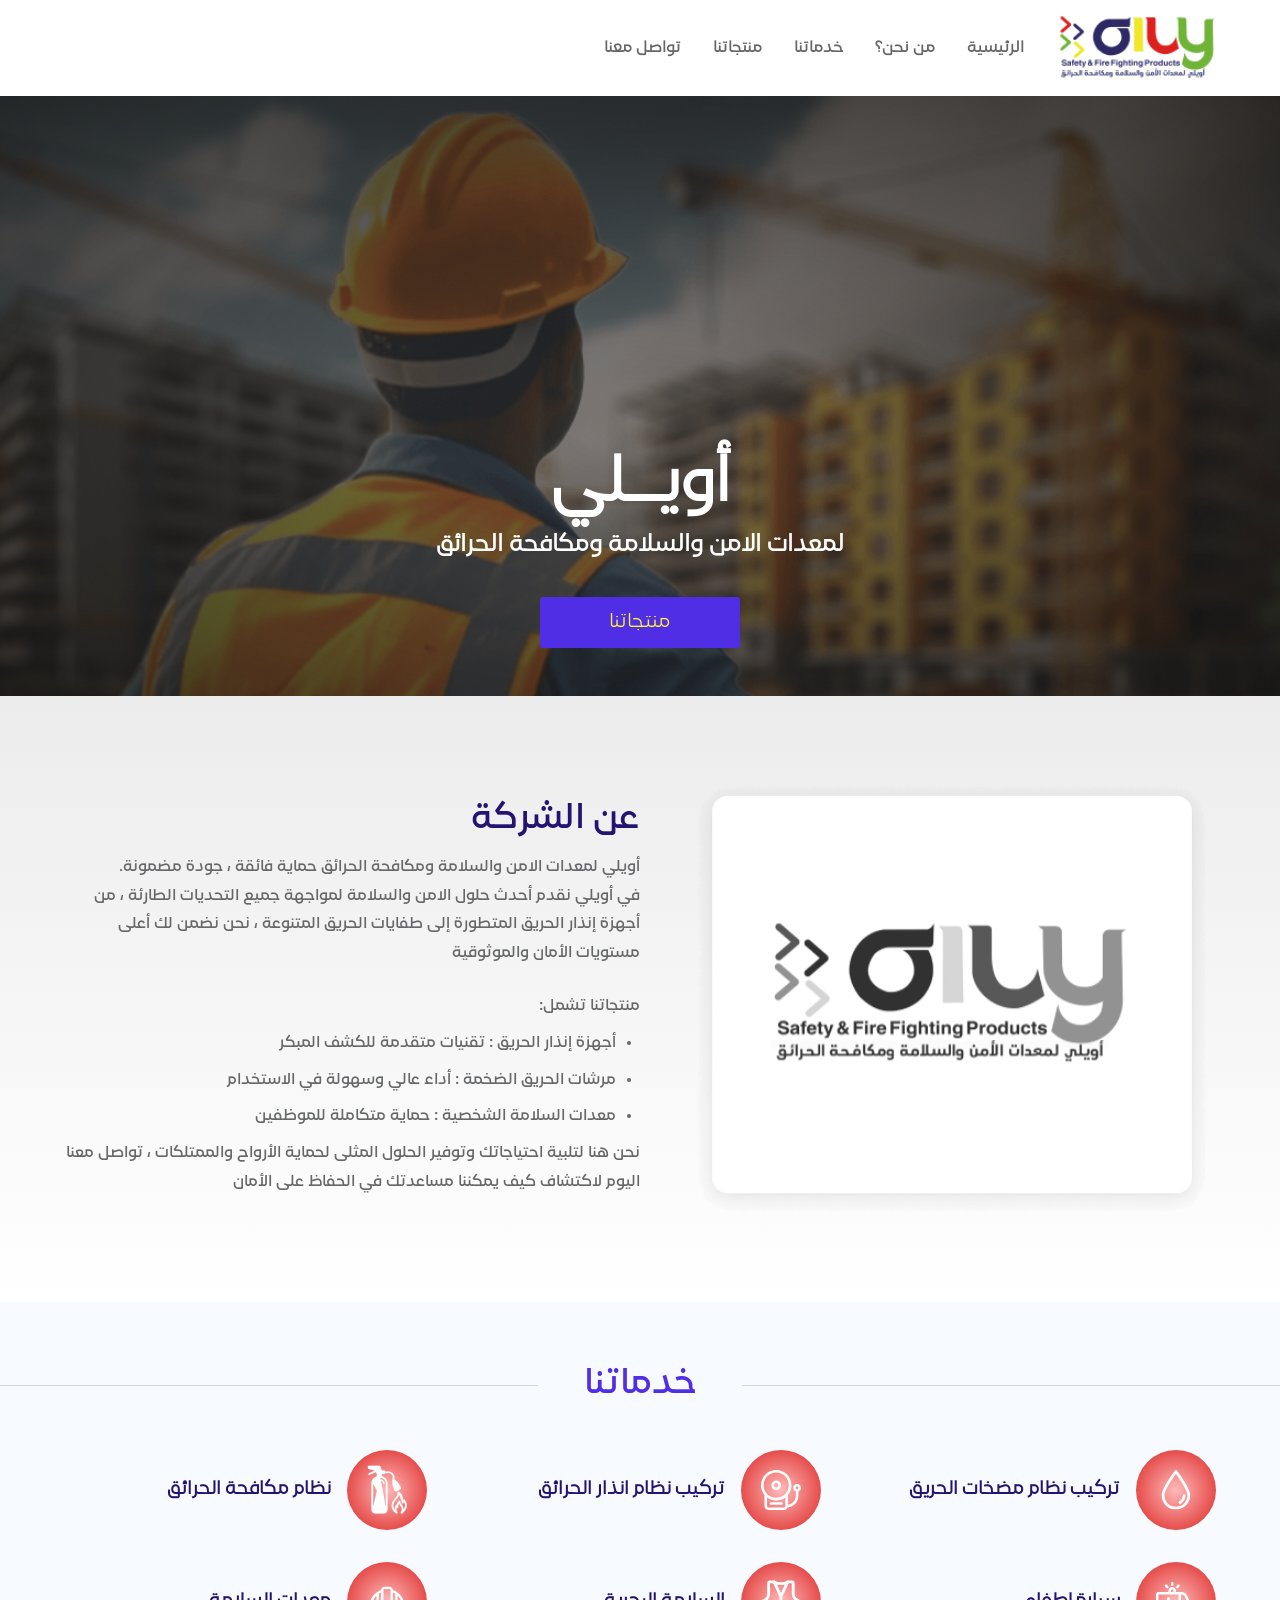
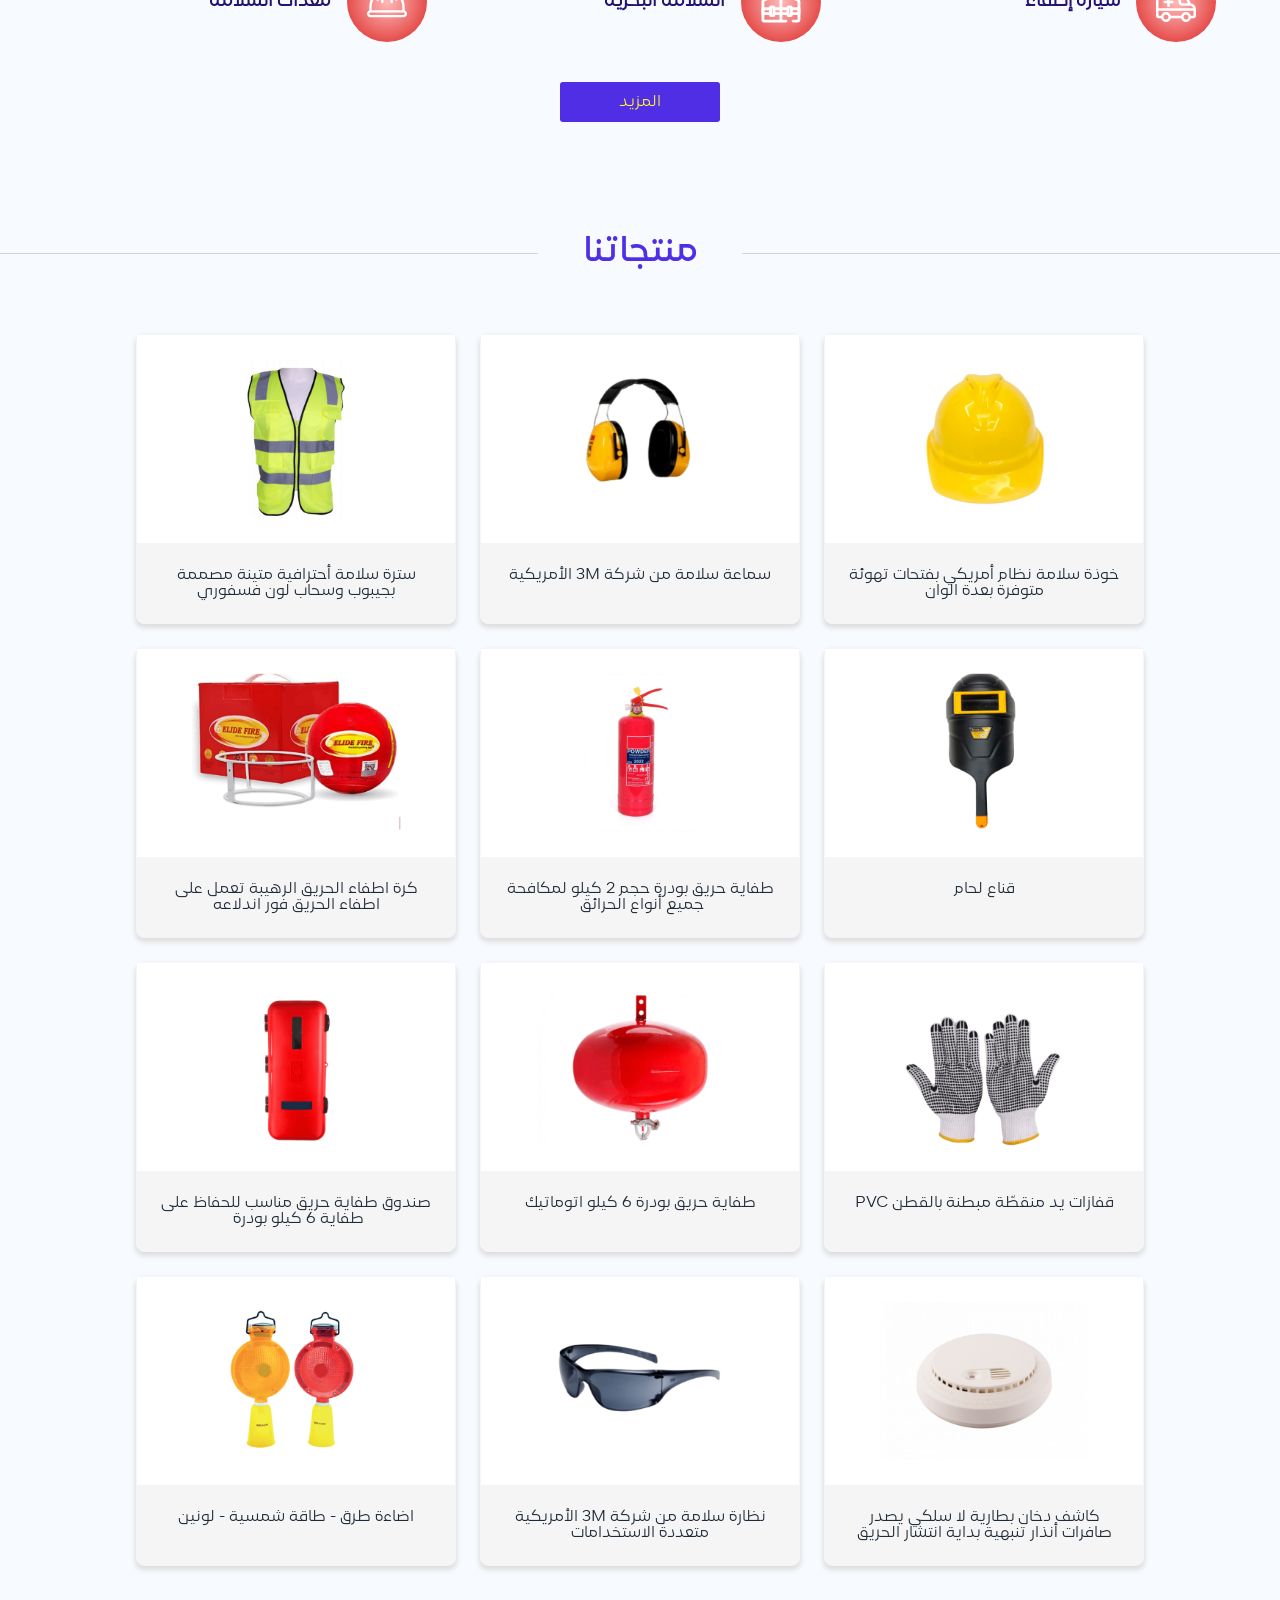
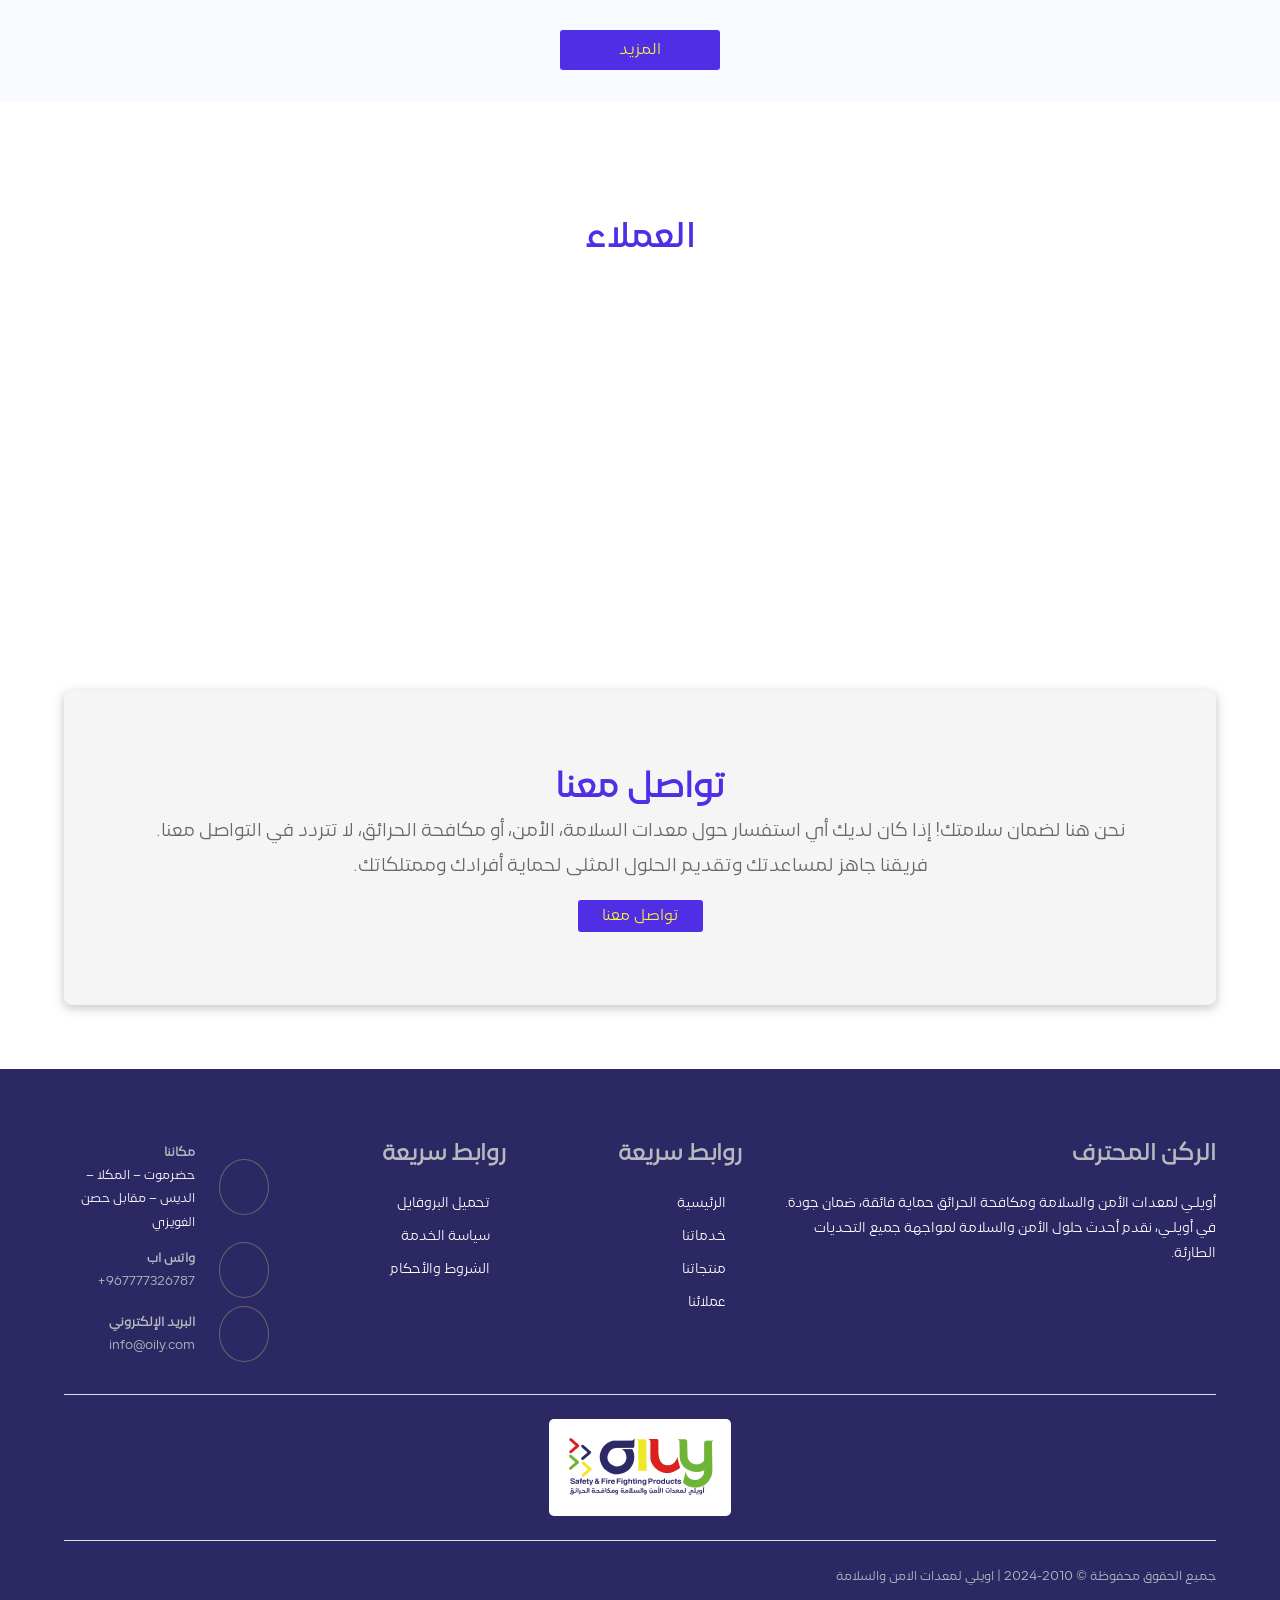
<file: index.html>
<!DOCTYPE html>
<html lang="ar" dir="rtl">
    <head>
        <meta charset="UTF-8">
        <meta name="viewport" content="width=device-width, initial-scale=1.0">

        <meta name="description" content="أويلـي لمعدات الأمن والسلامة ومكافحة الحرائق، نقدم أحدث حلول الأمن والسلامة لمواجهة جميع التحديات الطارئة">
        <meta name="keywords" content="أويلي, اويلي, معدات سلامة, مكافحةالحرائق، حلول الأمن, اويلي لمعدات السلامة، Oily">

        <link rel="icon" href="/public/logo_icon.ico">

        <!-- Icons -->
        <link rel='stylesheet' href='https://cdn-uicons.flaticon.com/2.5.1/uicons-thin-straight/css/uicons-thin-straight.css'>
        <link rel='stylesheet' href='https://cdn-uicons.flaticon.com/2.5.1/uicons-brands/css/uicons-brands.css'>

        <!-- Style -->
        <link rel="stylesheet" href="./asset/styles/index.min.css">
        <link rel="stylesheet" href="./asset/styles/home.min.css">

        <title>أويـلي</title>
    </head>

    <body>
        <!-- for the navbar -->
        <header></header>

        <!-- Hero Section -->
        <section class="hero">
            <section class="slider">
                <section class="hero-slide zoom-in">
                    <img src="/asset/images/hero.png" alt="slide">
                </section>

                <section class="hero-slide m2 zoom-in">
                    <img src="/asset/images/Rectangle 2.png" alt="slide">
                </section>
            </section>

            <header>
                <h1>أويــلي</h1>
                <h2>لمعدات الامن والسلامة ومكافحة الحرائق</h2>
            </header>

            <section class="btn0container">
                <a href="/pages/products" class="btn center">منتجاتنا</a>
            </section>
        </section>

        <!-- about section -->
        <section class="about section">
            <section class="image center">
                <!-- <img src="./asset/images/about.png" alt="Oily Logo"> -->
                <img src="./asset/images/Group 1878.png" alt="Oily Logo">
            </section>

            <article>
                <header>
                    <h2>عن الشركة</h2>
                </header>

                <p>أويلي لمعدات الامن والسلامة ومكافحة الحرائق حماية فائقة ، جودة مضمونة.</p>
                <p>
                    في أويلي نقدم أحدث حلول الامن والسلامة لمواجهة
                    جميع التحديات الطارئة ، من أجهزة إنذار الحريق المتطورة
                    إلى طفايات الحريق المتنوعة ، نحن نضمن لك أعلى مستويات الأمان والموثوقية 
                </p>
                <p>منتجاتنا تشمل:</p>

                <ul>
                    <li>أجهزة إنذار الحريق : تقنيات متقدمة للكشف المبكر </li>
                    <li>مرشات الحريق الضخمة : أداء عالي وسهولة في الاستخدام </li>
                    <li>معدات السلامة الشخصية : حماية متكاملة للموظفين </li>
                </ul>

                <p>
                    نحن هنا لتلبية احتياجاتك وتوفير الحلول المثلى لحماية الأرواح والممتلكات
                    ، تواصل معنا اليوم لاكتشاف كيف يمكننا مساعدتك في الحفاظ على الأمان 
                </p>
            </article>
        </section>

        <!-- Services section -->
        <section class="services section">
            <header>
                <h2>خدماتنا</h2>
            </header>

            <section id="services-container">
                <!-- <article class="service">
                    <section class="icon center">
                        <img src="./asset/icons/Frame.svg" alt="icon">
                    </section>

                    <header>
                        <h3>نظام مضخات الحريق</h3>
                    </header>
                </article> -->
            </section>

            <section class="btn-container center">
                <a href="/pages/services.html" class="btn center">المزيد</a>
            </section>
        </section>

        <section class="products section">
            <header>
                <h2>منتجاتنا</h2>
            </header>

            <section id="products-container" class="cards-container">
                <!-- <article class="product">
                    <section class="img center">
                        <img src="./asset/images/Image.png" alt="product's image">
                    </section>

                    <p>
                        خوذة سلامة نظام أمريكي بفتحات تهوئة متوفرة بعدة الوان
                    </p>
                </article> -->
            </section>

            <section class="btn-container">
                <a href="/pages/products.html" class="btn center">المزيد</a>
            </section>
        </section>

        <!-- Customers -->
        <section class="customers section center">
            <header>
                <h2>العملاء</h2>
            </header>

            <div>
                <section class="customers-container">
                    <!-- <section class="customer center">
                        <img src="./asset/images/Gov_Logo.png" alt="Customer's logo">
                    </section> -->
                </section>
                
            </div>
        </section>

        <!-- Contact us section -->
        <section class="contact-us center">
            <header>
                <h2>تواصل معنا</h2>
            </header>

            <p>
                نحن هنا لضمان سلامتك! إذا كان لديك أي استفسار حول معدات السلامة،
                الأمن، أو مكافحة الحرائق، لا تتردد في التواصل معنا.
                فريقنا جاهز لمساعدتك وتقديم الحلول المثلى لحماية أفرادك وممتلكاتك.
            </p>

            <section class="btn-container">
                <a href="/pages/contact-us.html" class="btn">تواصل معنا</a>
            </section>
        </section>

        <footer class="footer"></footer>

        <script type="module" src="./asset/js/index.js"></script>
        <script src="./asset/js/products.js"></script>
    </body>
</html>
</file>
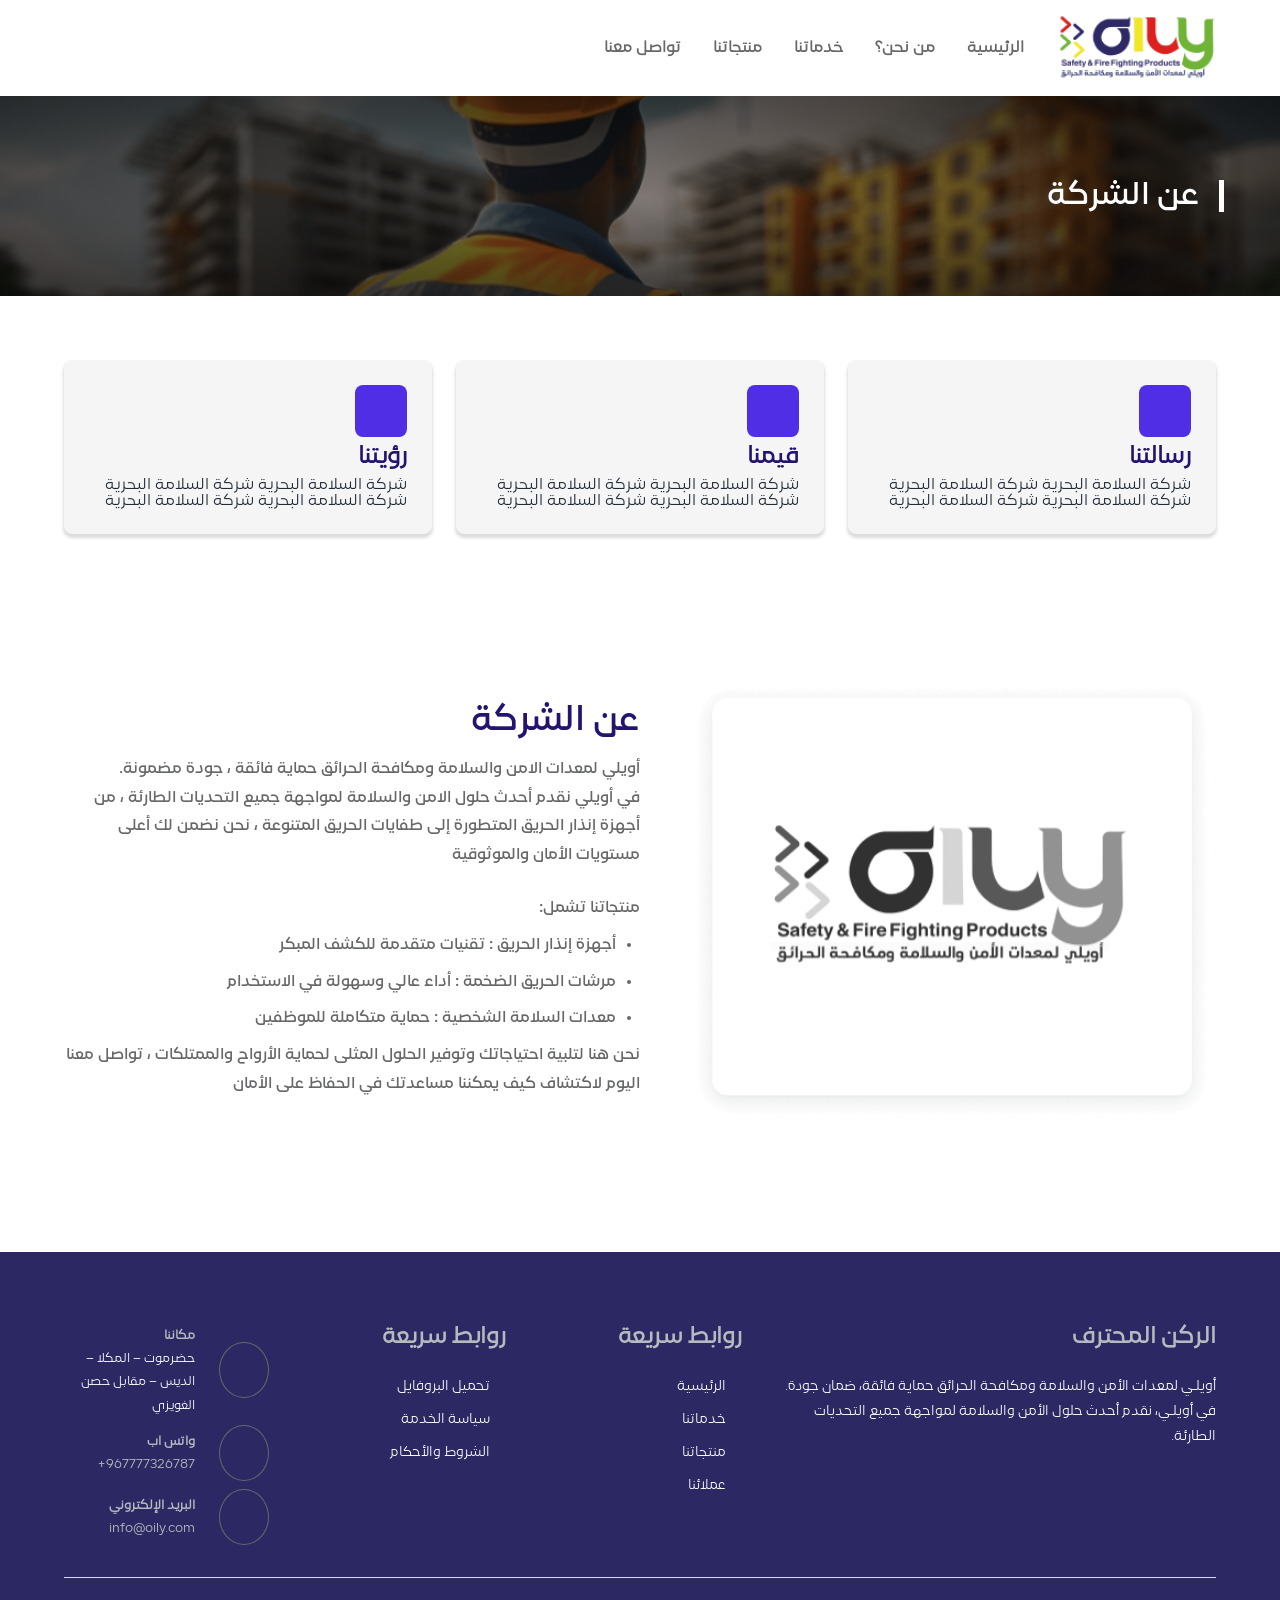
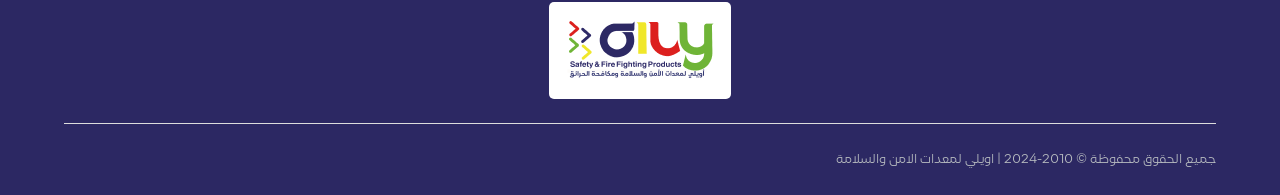
<file: pages/about.html>
<!DOCTYPE html>
<html lang="ar" dir="rtl">
    <head>
        <meta charset="UTF-8">
        <meta name="viewport" content="width=device-width, initial-scale=1.0">

        <meta name="description" content="أويلـي لمعدات الأمن والسلامة ومكافحة الحرائق، نقدم أحدث حلول الأمن والسلامة لمواجهة جميع التحديات الطارئة">
        <meta name="keywords" content="أويلي, اويلي, معدات سلامة, مكافحةالحرائق، حلول الأمن, اويلي لمعدات السلامة، Oily">

        <link rel="icon" href="/public/logo_icon.ico">

        <!-- Icons -->
        <link rel='stylesheet' href='https://cdn-uicons.flaticon.com/2.5.1/uicons-thin-straight/css/uicons-thin-straight.css'>
        <link rel='stylesheet' href='https://cdn-uicons.flaticon.com/2.5.1/uicons-brands/css/uicons-brands.css'>
        <link rel='stylesheet' href='https://cdn-uicons.flaticon.com/2.5.1/uicons-regular-rounded/css/uicons-regular-rounded.css'>

        <!-- Style -->
        <link rel="stylesheet" href="../asset/styles/index.min.css">
        <link rel="stylesheet" href="../asset/styles/home.min.css">
        <link rel="stylesheet" href="../asset/styles/about.min.css">

        <title>أويـلي | عن الشركة</title>
    </head>

    <body>
        <!-- for the navbar -->
        <header></header>

        <!-- Header page -->
        <section class="header-page center">
            <h1>عن الشركة</h1>
        </section>

        <!--  -->
        <section class="cards-container">
            <article class="card">
                <section class="icon center">
                    <i class="fi fi-rr-envelope"></i>
                </section>

                <header>
                    <h2>رسالتنا</h2>
                </header>

                <p>شركة السلامة البحرية شركة السلامة البحرية شركة السلامة البحرية شركة السلامة البحرية </p>
            </article>

            <article class="card">
                <section class="icon center">
                    <i class="fi fi-ts-signal-alt-2"></i>
                </section>

                <header>
                    <h2>قيمنا</h2>
                </header>

                <p>شركة السلامة البحرية شركة السلامة البحرية شركة السلامة البحرية شركة السلامة البحرية </p>
            </article>

            <article class="card">
                <section class="icon center">
                    <i class="fi fi-rr-eye"></i>
                </section>

                <header>
                    <h2>رؤيتنا</h2>
                </header>

                <p>شركة السلامة البحرية شركة السلامة البحرية شركة السلامة البحرية شركة السلامة البحرية </p>
            </article>
        </section>

        <!-- about section -->
        <main class="about section">
            <section class="image center">
                <!-- <img src="../asset/images/about.png" alt="Oily Logo"> -->
                <img src="../asset/images/Group 1878.png" alt="Oily Logo">
            </section>

            <article>
                <header>
                    <h2>عن الشركة</h2>
                </header>

                <p>أويلي لمعدات الامن والسلامة ومكافحة الحرائق حماية فائقة ، جودة مضمونة.</p>
                <p>
                    في أويلي نقدم أحدث حلول الامن والسلامة لمواجهة
                    جميع التحديات الطارئة ، من أجهزة إنذار الحريق المتطورة
                    إلى طفايات الحريق المتنوعة ، نحن نضمن لك أعلى مستويات الأمان والموثوقية 
                </p>
                <p>منتجاتنا تشمل:</p>

                <ul>
                    <li>أجهزة إنذار الحريق : تقنيات متقدمة للكشف المبكر </li>
                    <li>مرشات الحريق الضخمة : أداء عالي وسهولة في الاستخدام </li>
                    <li>معدات السلامة الشخصية : حماية متكاملة للموظفين </li>
                </ul>

                <p>
                    نحن هنا لتلبية احتياجاتك وتوفير الحلول المثلى لحماية الأرواح والممتلكات
                    ، تواصل معنا اليوم لاكتشاف كيف يمكننا مساعدتك في الحفاظ على الأمان 
                </p>
            </article>
        </main>
        

        <footer class="footer"></footer>

        <script type="module">
            import Navbar from '../components/navbar.js';
            import Footer from '../components/footer.js';

            Navbar();
            Footer();

            const cardsContainer = document.querySelector('.cards-container')

            const cardsContainerTopOffset = cardsContainer.offsetTop;

            if (cardsContainerTopOffset < 500) {
                const cards = document.querySelectorAll('.cards-container .card');

                cards.forEach(e => e.classList.add('showing'));
            };
        </script>
    </body>
</html>
</file>
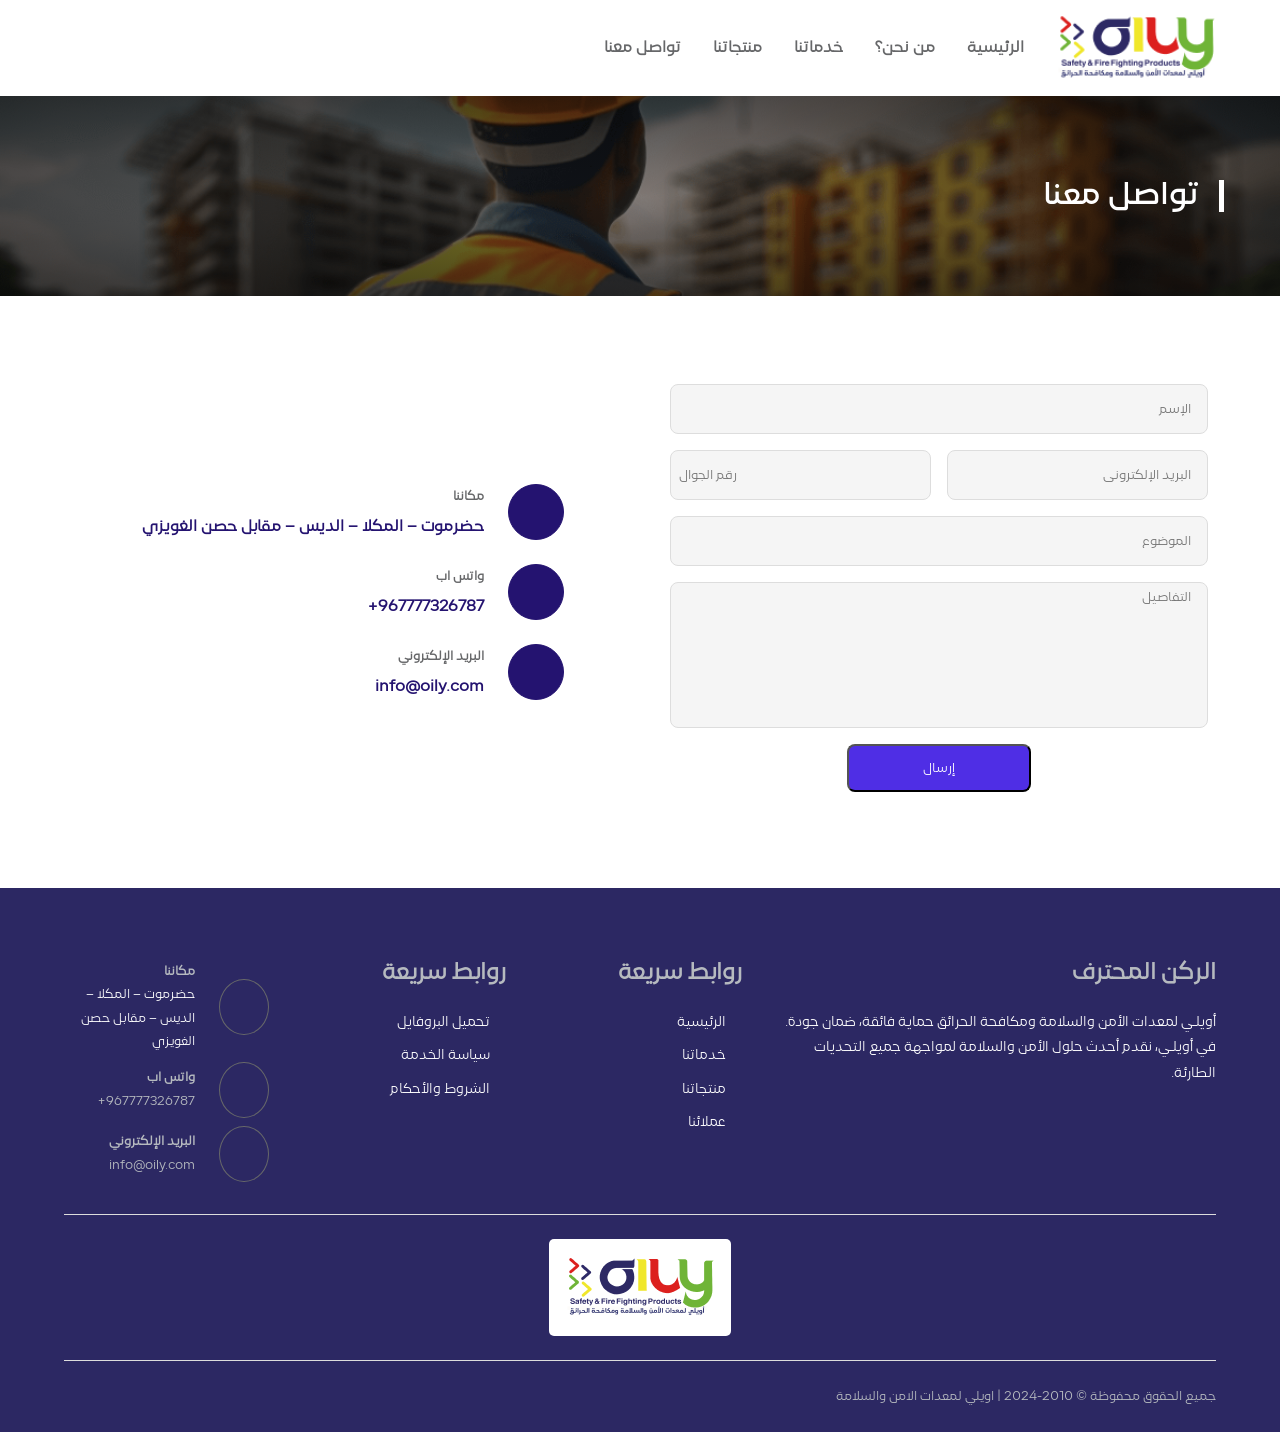
<file: pages/contact-us.html>
<!DOCTYPE html>
<html lang="ar" dir="rtl">
    <head>
        <meta charset="UTF-8">
        <meta name="viewport" content="width=device-width, initial-scale=1.0">

        <meta name="description" content="أويلـي لمعدات الأمن والسلامة ومكافحة الحرائق، نقدم أحدث حلول الأمن والسلامة لمواجهة جميع التحديات الطارئة">
        <meta name="keywords" content="أويلي, اويلي, معدات سلامة, مكافحةالحرائق، حلول الأمن, اويلي لمعدات السلامة، Oily">

        <link rel="icon" href="/public/logo_icon.ico">

        <!-- Icons -->
        <link rel='stylesheet' href='https://cdn-uicons.flaticon.com/2.5.1/uicons-thin-straight/css/uicons-thin-straight.css'>
        <link rel='stylesheet' href='https://cdn-uicons.flaticon.com/2.5.1/uicons-brands/css/uicons-brands.css'>
        <link rel='stylesheet' href='https://cdn-uicons.flaticon.com/2.5.1/uicons-regular-rounded/css/uicons-regular-rounded.css'>

        <!-- Style -->
        <link rel="stylesheet" href="../asset/styles/index.min.css">
        <link rel="stylesheet" href="../asset/styles/contact-us.min.css">

        <title>أويـلي | تواصل معنا</title>
    </head>

    <body>
        <!-- for the navbar -->
        <header></header>

        <!-- Header page -->
        <section class="header-page center">
            <h1>تواصل معنا</h1>
        </section>

        <main>
            <form>
                <section class="input-field">
                    <i class="fi fi-rr-user"></i>
                    <input type="text" name="name" placeholder="الإسم" required >
                </section>

                <section>
                    <section class="input-field">
                        <i class="fi fi-rr-envelope"></i>
                        <input type="email" name="email" placeholder="البريد الإلكتروني" required >
                    </section>

                    <section class="input-field">
                        <i class="fi fi-rr-phone-flip"></i>
                        <input type="tel" name="phone" placeholder="رقم الجوال" required >
                    </section>
                </section>

                <section class="input-field">
                    <i class="fi fi-rr-pen-nib"></i>
                    <input type="text" name="title" placeholder="الموضوع" required >
                </section>

                <section class="input-field">
                    <i class="fi fi-rr-pen-nib"></i>
                    <textarea name="details" placeholder="التفاصيل" required ></textarea>
                </section>

                <section class="btn-container">
                    <button type="submit" class="btn center" name="submit">إرسال</button>
                </section>
            </form>

            <section class="icons">
                <article>
                    <section class="icon center">
                        <i class="fi fi-ts-marker"></i>
                    </section>

                    <section>
                        <header>
                            <h2>مكاننا</h2>
                        </header>

                        <p>حضرموت – المكلا – الديس – مقابل حصن الغويزي</p>
                    </section>
                </article>

                <article>
                    <section class="icon center">
                        <i class="fi fi-brands-whatsapp"></i>
                    </section>

                    <section>
                        <header>
                            <h2>واتس اب</h2>
                        </header>

                        <p dir="ltr"><a target="_blank" href="https://wa.me/967777326787">+967777326787</a></p>
                    </section>
                </article>

                <article>
                    <section class="icon center">
                        <i class="fi fi-ts-envelope-open"></i>
                    </section>

                    <section>
                        <header>
                            <h2>البريد الإلكتروني</h2>
                        </header>

                        <p><a href="mailto:info@oily.com">info@oily.com</a></p>
                    </section>
                </article>
            </section>
        </main>

        <footer class="footer"></footer>

        <script type="module">
            import Navbar from '../components/navbar.js';
            import Footer from '../components/footer.js';

            Navbar();
            Footer();

            const customers = [
                {
                    id: 1,
                    name: "نما",
                    logo: "Gov_Logo-5"
                },
                {
                    id: 2,
                    name: "وزارة الصناعة والثروة المعدنية",
                    logo: "Gov_Logo-4"
                },
                {
                    id: 3,
                    name: "اعتماد",
                    logo: "Gov_Logo-3"
                },
                {
                    id: 4,
                    name: "سكني",
                    logo: "Gov_Logo-2"
                },
                {
                    id: 5,
                    name: "ايجار",
                    logo: "Gov_Logo-1"
                },
                {
                    id: 6,
                    name: "وزارة الإستثمار",
                    logo: "Gov_Logo"
                },
            ];

            const customersContainer = document.getElementById('customers-container');

            customers.forEach(e => {
                customersContainer.innerHTML += `
                    <article class="card">
                        <section class="img center">
                            <img src="/asset/images/${e.logo}.png" alt="Customer's logo">
                        </section>

                        <p>${e.name}</p>
                    </article>
                `;
            })
        </script>
        <script src="../asset/js/products.js"></script>
    </body>
</html>
</file>
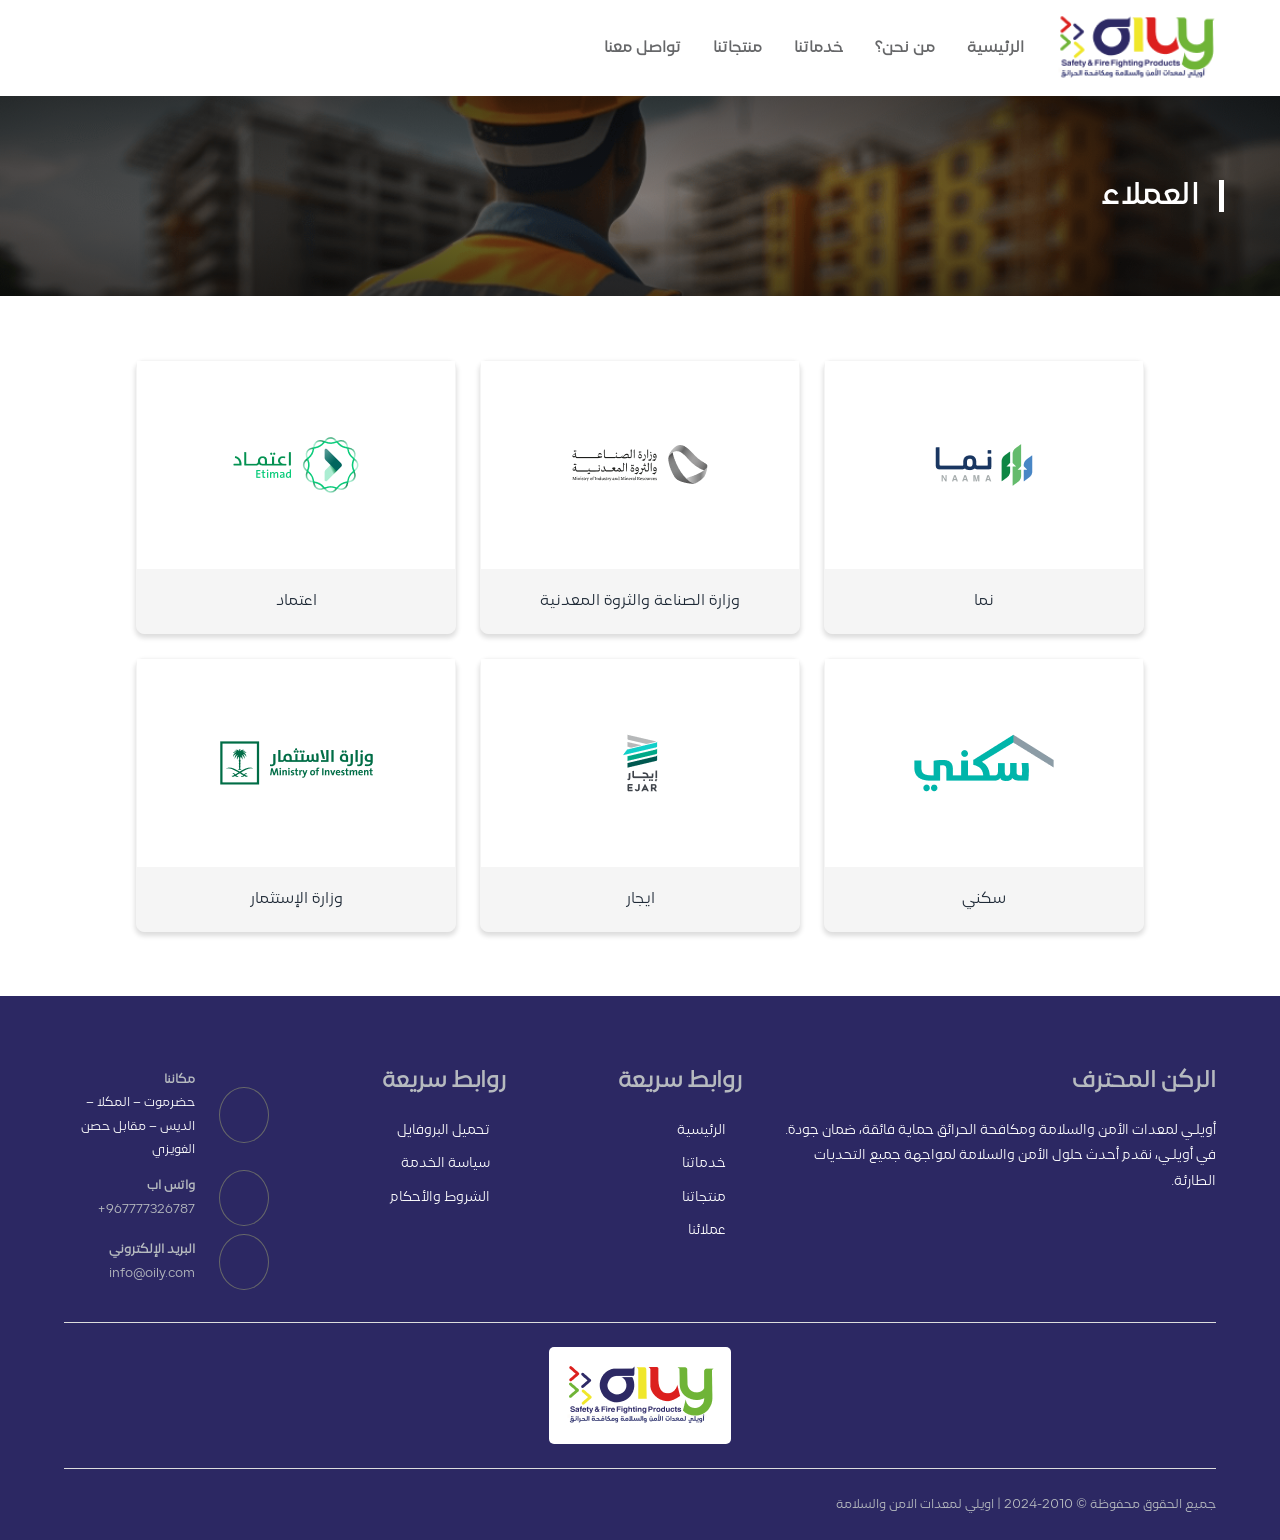
<file: pages/customers.html>
<!DOCTYPE html>
<html lang="ar" dir="rtl">
    <head>
        <meta charset="UTF-8">
        <meta name="viewport" content="width=device-width, initial-scale=1.0">

        <meta name="description" content="أويلـي لمعدات الأمن والسلامة ومكافحة الحرائق، نقدم أحدث حلول الأمن والسلامة لمواجهة جميع التحديات الطارئة">
        <meta name="keywords" content="أويلي, اويلي, معدات سلامة, مكافحةالحرائق، حلول الأمن, اويلي لمعدات السلامة، Oily">

        <link rel="icon" href="/public/logo_icon.ico">

        <!-- Icons -->
        <link rel='stylesheet' href='https://cdn-uicons.flaticon.com/2.5.1/uicons-thin-straight/css/uicons-thin-straight.css'>
        <link rel='stylesheet' href='https://cdn-uicons.flaticon.com/2.5.1/uicons-brands/css/uicons-brands.css'>
        <link rel='stylesheet' href='https://cdn-uicons.flaticon.com/2.5.1/uicons-regular-rounded/css/uicons-regular-rounded.css'>

        <!-- Style -->
        <link rel="stylesheet" href="../asset/styles/index.min.css">

        <title>أويـلي | العملاء</title>
    </head>

    <body>
        <!-- for the navbar -->
        <header></header>

        <!-- Header page -->
        <section class="header-page center">
            <h1>العملاء</h1>
        </section>

        <main id="customers-container" class="customers-container cards-container">
            <!-- <article class="card">
                <section class="img center">
                    <img src="./asset/images/Image.png" alt="product's image">
                </section>

                <p>
                    خوذة سلامة نظام أمريكي بفتحات تهوئة متوفرة بعدة الوان
                </p>
            </article> -->
        </main>

        <footer class="footer"></footer>

        <script type="module">
            import Navbar from '../components/navbar.js';
            import Footer from '../components/footer.js';

            Navbar();
            Footer();

            const customers = [
                {
                    id: 1,
                    name: "نما",
                    logo: "Gov_Logo-5"
                },
                {
                    id: 2,
                    name: "وزارة الصناعة والثروة المعدنية",
                    logo: "Gov_Logo-4"
                },
                {
                    id: 3,
                    name: "اعتماد",
                    logo: "Gov_Logo-3"
                },
                {
                    id: 4,
                    name: "سكني",
                    logo: "Gov_Logo-2"
                },
                {
                    id: 5,
                    name: "ايجار",
                    logo: "Gov_Logo-1"
                },
                {
                    id: 6,
                    name: "وزارة الإستثمار",
                    logo: "Gov_Logo"
                },
            ];

            const customersContainer = document.getElementById('customers-container');

            customers.forEach(e => {
                customersContainer.innerHTML += `
                    <article class="card">
                        <section class="img center">
                            <img src="/asset/images/${e.logo}.png" alt="Customer's logo">
                        </section>

                        <p>${e.name}</p>
                    </article>
                `;
            });

            const customersContainerTopOffset = customersContainer.offsetTop;

            if (customersContainerTopOffset < 500) {
                const cards = document.querySelectorAll('#customers-container .card');

                cards.forEach(e => e.classList.add('showing'));
            };
        </script>
        <script src="../asset/js/products.js"></script>
    </body>
</html>
</file>
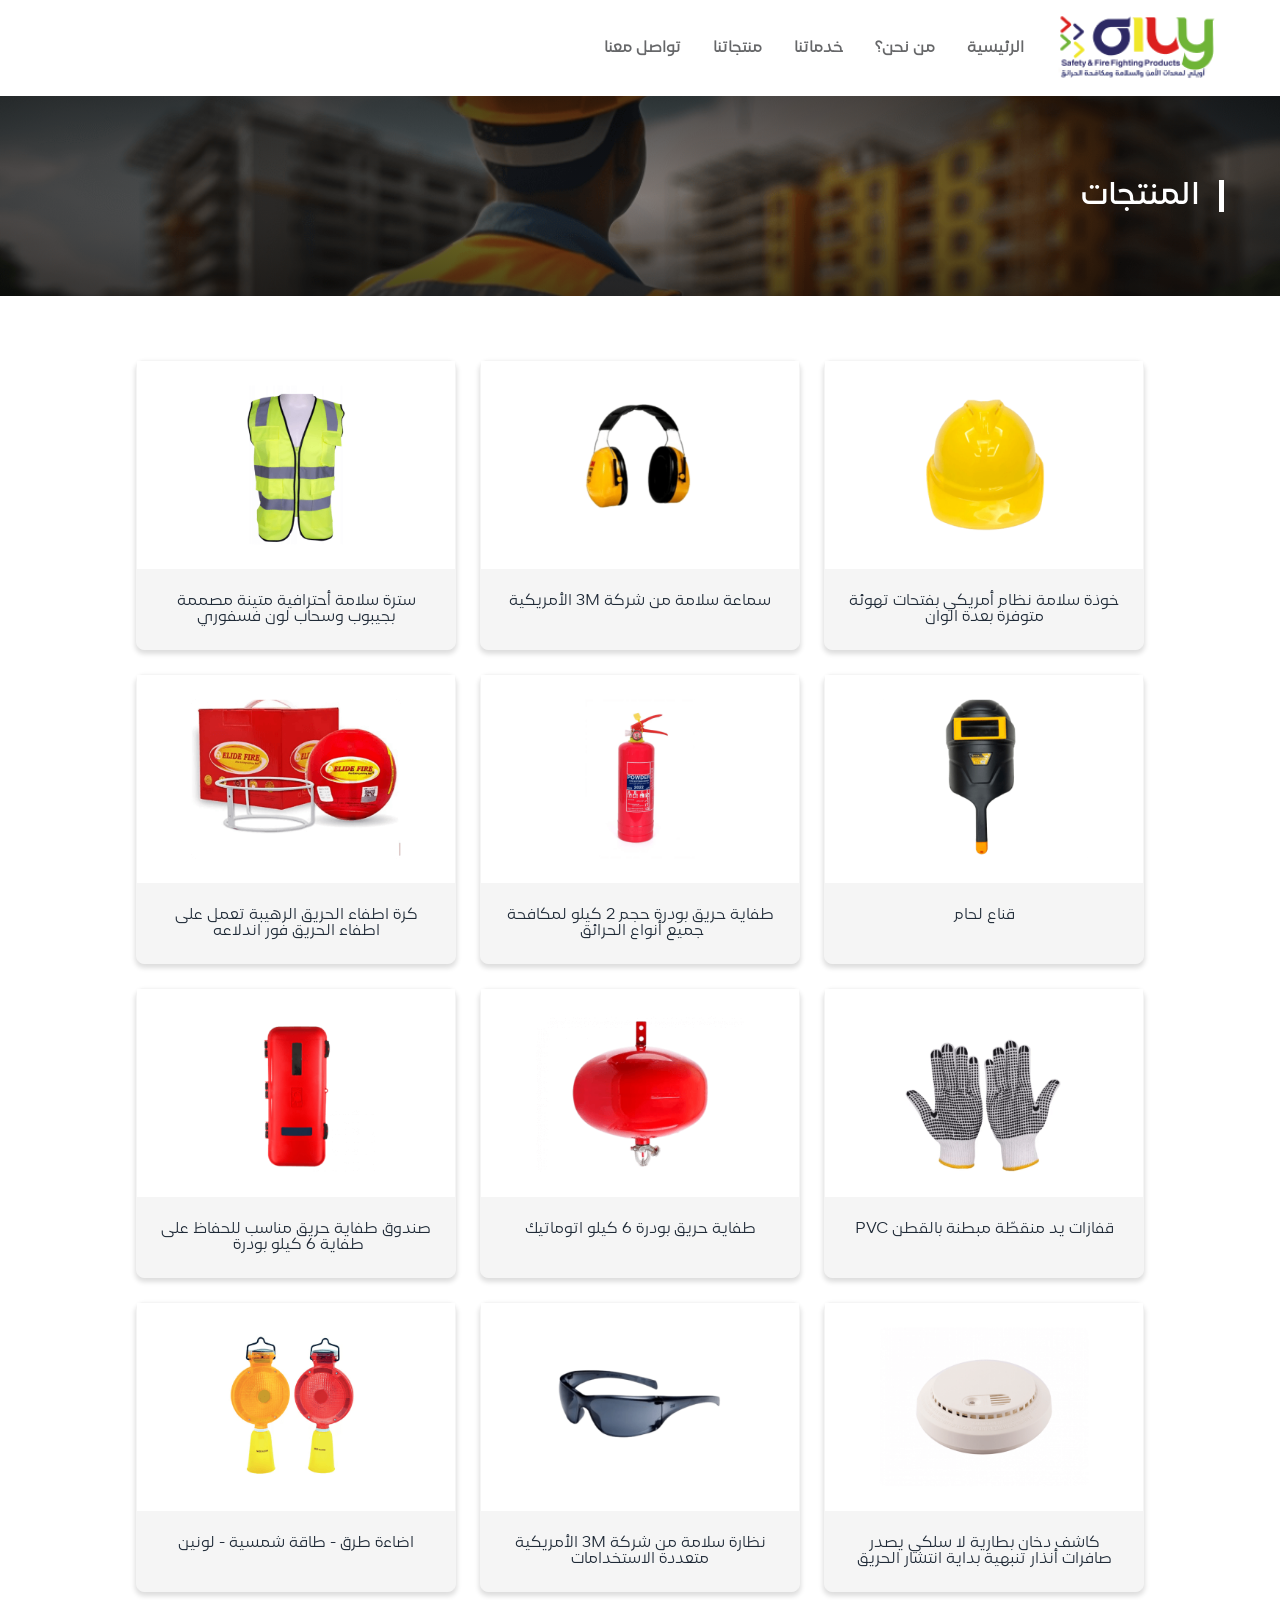
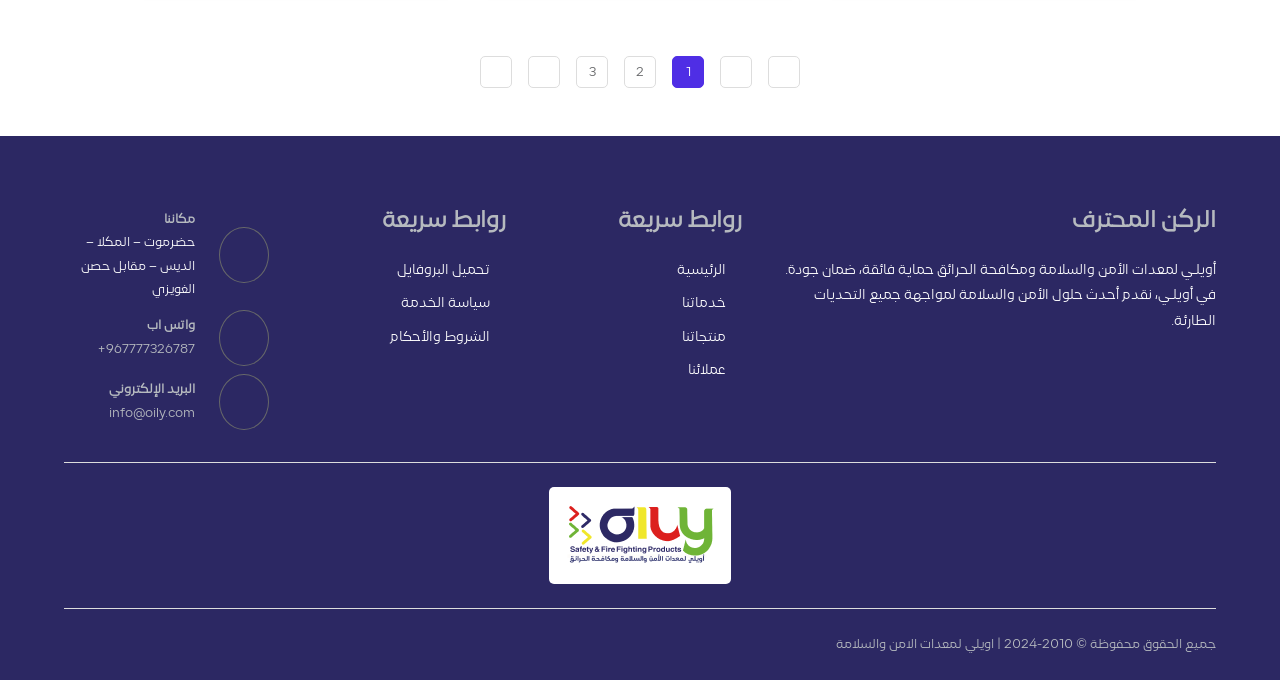
<file: pages/products.html>
<!DOCTYPE html>
<html lang="ar" dir="rtl">
    <head>
        <meta charset="UTF-8">
        <meta name="viewport" content="width=device-width, initial-scale=1.0">

        <meta name="description" content="أويلـي لمعدات الأمن والسلامة ومكافحة الحرائق، نقدم أحدث حلول الأمن والسلامة لمواجهة جميع التحديات الطارئة">
        <meta name="keywords" content="أويلي, اويلي, معدات سلامة, مكافحةالحرائق، حلول الأمن, اويلي لمعدات السلامة، Oily">

        <link rel="icon" href="/public/logo_icon.ico">

        <!-- Icons -->
        <link rel='stylesheet' href='https://cdn-uicons.flaticon.com/2.5.1/uicons-thin-straight/css/uicons-thin-straight.css'>
        <link rel='stylesheet' href='https://cdn-uicons.flaticon.com/2.5.1/uicons-brands/css/uicons-brands.css'>
        <link rel='stylesheet' href='https://cdn-uicons.flaticon.com/2.5.1/uicons-regular-rounded/css/uicons-regular-rounded.css'>

        <!-- Style -->
        <link rel="stylesheet" href="../asset/styles/index.min.css">

        <title>أويـلي | المنتجات</title>
    </head>

    <body>
        <!-- for the navbar -->
        <header></header>

        <!-- Header page -->
        <section class="header-page center">
            <h1>المنتجات</h1>
        </section>

        <main id="products-container" class="cards-container">
            <!-- <article class="card">
                <section class="img center">
                    <img src="./asset/images/Image.png" alt="product's image">
                </section>

                <p>
                    خوذة سلامة نظام أمريكي بفتحات تهوئة متوفرة بعدة الوان
                </p>
            </article> -->
        </main>

        <!-- Pagination -->
        <section id="pagination-container"></section>

        <footer class="footer"></footer>

        <script type="module">
            import Navbar from '../components/navbar.js';
            import Footer from '../components/footer.js';
            import Pagination from '../components/pagination.js';

            Navbar();
            Footer();
            Pagination(
                '/pages/products.html',
                3
            );
        </script>
        <script src="../asset/js/products.js"></script>
    </body>
</html>
</file>
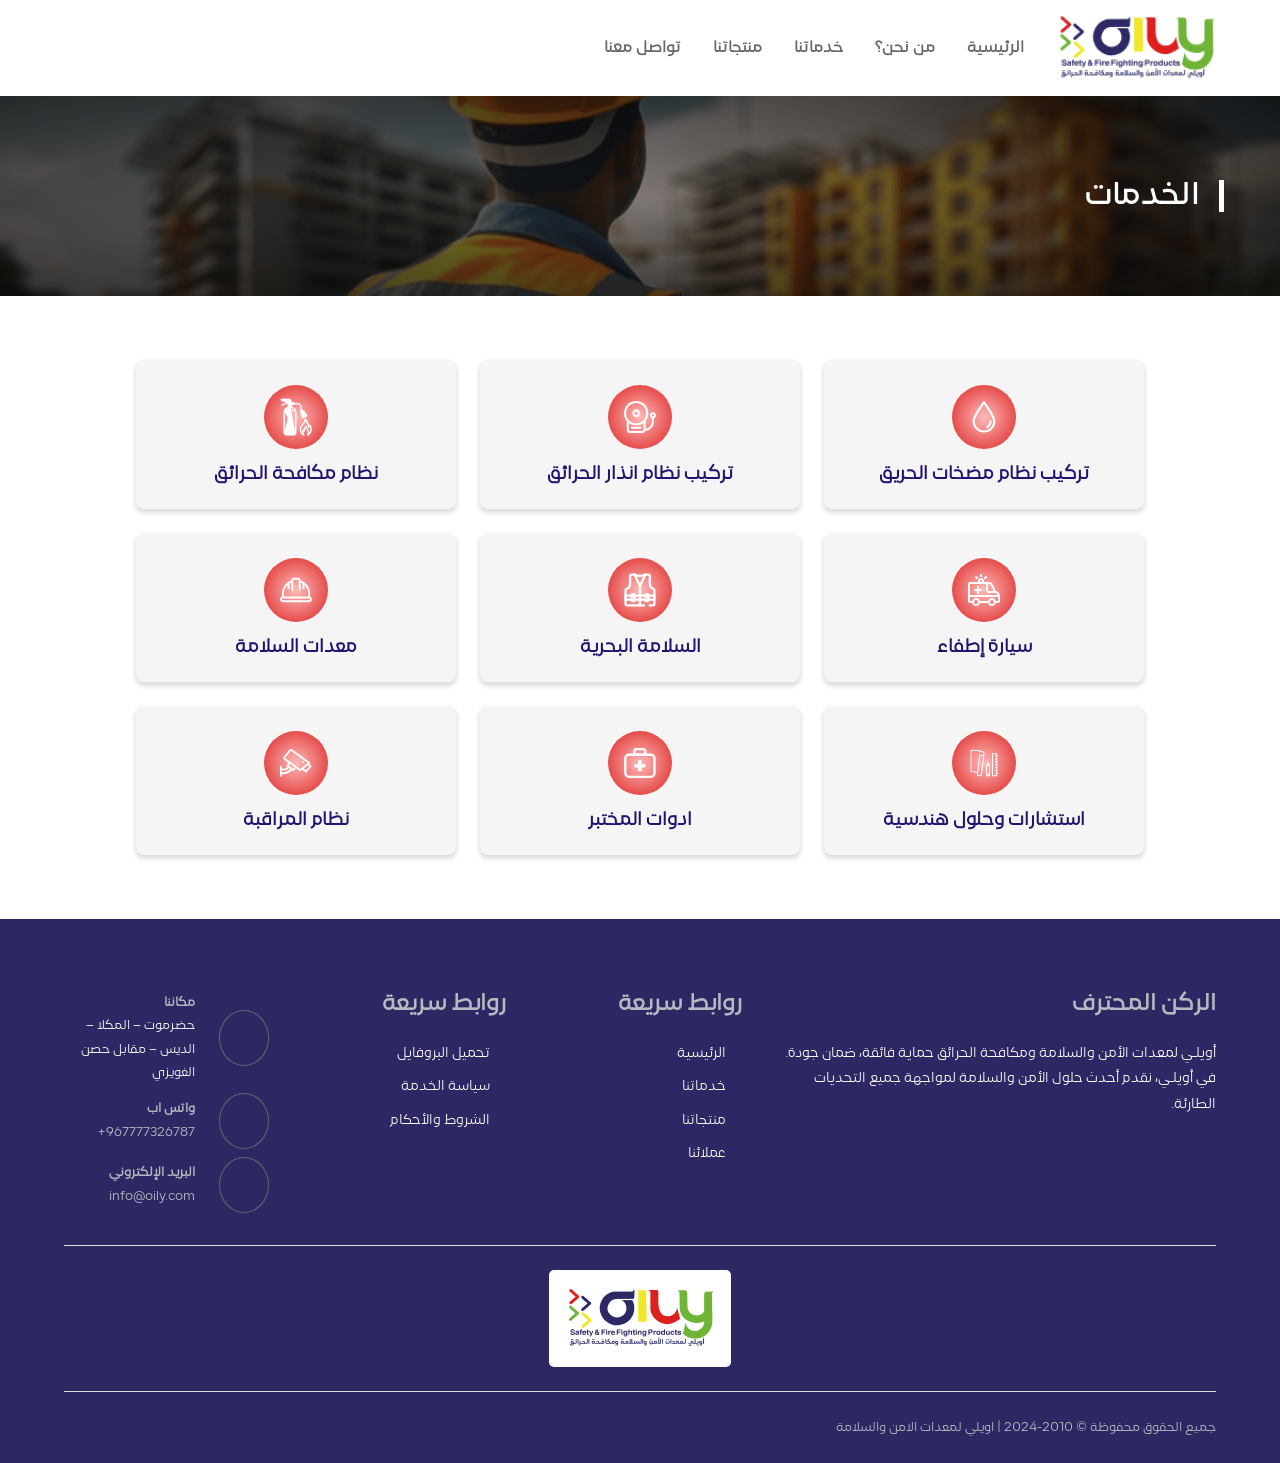
<file: pages/services.html>
<!DOCTYPE html>
<html lang="ar" dir="rtl">
    <head>
        <meta charset="UTF-8">
        <meta name="viewport" content="width=device-width, initial-scale=1.0">

        <meta name="description" content="أويلـي لمعدات الأمن والسلامة ومكافحة الحرائق، نقدم أحدث حلول الأمن والسلامة لمواجهة جميع التحديات الطارئة">
        <meta name="keywords" content="أويلي, اويلي, معدات سلامة, مكافحةالحرائق، حلول الأمن, اويلي لمعدات السلامة، Oily">

        <link rel="icon" href="/public/logo_icon.ico">

        <!-- Icons -->
        <link rel='stylesheet' href='https://cdn-uicons.flaticon.com/2.5.1/uicons-thin-straight/css/uicons-thin-straight.css'>
        <link rel='stylesheet' href='https://cdn-uicons.flaticon.com/2.5.1/uicons-brands/css/uicons-brands.css'>
        <link rel='stylesheet' href='https://cdn-uicons.flaticon.com/2.5.1/uicons-regular-rounded/css/uicons-regular-rounded.css'>

        <!-- Style -->
        <link rel="stylesheet" href="../asset/styles/index.min.css">

        <title>أويـلي | الخدمات</title>
    </head>

    <body>
        <!-- for the navbar -->
        <header></header>

        <!-- Header page -->
        <section class="header-page center">
            <h1>الخدمات</h1>
        </section>

        <main id="services-container" class="cards-container">
            <!-- <article class="card">
                <section class="img center">
                    <img src="./asset/images/Image.png" alt="product's image">
                </section>

                <p>
                    خوذة سلامة نظام أمريكي بفتحات تهوئة متوفرة بعدة الوان
                </p>
            </article> -->
        </main>

        <footer class="footer"></footer>

        <script type="module">
            import Navbar from '../components/navbar.js';
            import Footer from '../components/footer.js';

            Navbar();
            Footer();

            const services = [
                {
                    id: 1,
                    service: "تركيب نظام مضخات الحريق",
                    img: "Frame"
                },
                {
                    id: 2,
                    service: "تركيب نظام انذار الحرائق",
                    img: "Frame-2"
                },
                {
                    id: 3,
                    service: "نظام مكافحة الحرائق",
                    img: "Group-1"
                },
                {
                    id: 4,
                    service: "سيارة إطفاء",
                    img: "Frame-3"
                },
                {
                    id: 5,
                    service: "السلامة البحرية",
                    img: "Group 1875"
                },
                {
                    id: 6,
                    service: "معدات السلامة",
                    img: "Frame-1"
                },
                {
                    id: 7,
                    service: "استشارات وحلول هندسية",
                    img: "Frame-4"
                },
                {
                    id: 8,
                    service: "ادوات المختبر",
                    img: "Group 1876"
                },
                {
                    id: 9,
                    service: "نظام المراقبة",
                    img: "Group"
                },
            ];

            const servicesContainer = document.getElementById('services-container');

            services.forEach(e => {
                servicesContainer.innerHTML += `
                    <article class="service card" key=${e.id}>
                        <section class="icon icon-red center">
                            <img src="/asset/icons/${e.img}.svg" alt="icon">
                        </section>

                        <header>
                            <h3>${e.service}</h3>
                        </header>
                    </article>
                `;
            });

            const cards = document.querySelectorAll('#services-container .card');

            cards.forEach(e => e.classList.add('showing'));
        </script>
        <script src="../asset/js/products.js"></script>
    </body>
</html>
</file>
<file: asset/styles/index.min.css>
.card p,.center{text-align:center}.navbar .bar,.navbar .bar:hover{cursor:pointer;font-size:2rem}.footer a:hover,.footer>section:first-child ul li a:hover,.navbar .bar:hover,.section header h2,a:hover{color:var(--header-color)}*,.footer>section:first-child>section:last-child article header{margin:0}.card,.header-page,.header-page h1{position:relative}.footer>section:first-child ul,.navbar ul,.pagination{list-style:none}@font-face{font-family:Lama;src:url('../fonts/lama_sans/Standard/LamaSans-Regular.ttf')}@font-face{font-family:Lama-Semibold;src:url('../fonts/lama_sans/Standard/LamaSans-SemiBold.ttf')}:root{--main-color:#241370;--header-color:#4F2EE5;--card-color:#F5F5F5;--bg-color:#ECECEC;--white-color:#FFF;--font-color:#666769;--border-color:#ddd}*{padding:0;transition:.3s;font-family:Lama;box-sizing:border-box;-moz-box-sizing:border-box;-webkit-box-sizing:border-box}html{font-size:16px}body{color:var(--font-color)}a{text-decoration:none;color:var(--main-color)}img{width:100%}i{line-height:0}.section{padding:1rem 5%}.section header h2{font-family:Lama-Semibold;font-size:2.25rem}.card .icon,.section>header>p{font-size:1.5rem}.center{display:flex;flex-direction:column;justify-content:center;align-items:center;gap:.5rem}.logo{width:10rem}.btn{height:2.5rem;min-width:10rem;margin:0 auto;padding:.5rem 1.5rem;background-color:var(--header-color);color:#fff333;font-weight:500;border-radius:3px}.btn:hover,.card .icon,.footer,.footer>section:first-child ul li a{color:var(--white-color)}.btn:hover{background-color:var(--main-color)}.responsive{display:none}.cards-container{display:flex;flex-wrap:wrap;justify-content:center;gap:1.5rem;margin:3rem 0;padding:1rem 5%}.card{width:20rem;background-color:var(--card-color);border-radius:.5rem;display:flex;flex-direction:column;gap:.5rem;box-shadow:0 3px 5px 1px var(--border-color);top:100rem;padding-bottom:1.5rem;border:1px solid var(--card-color)}.card.service{justify-content:center;align-items:center;gap:1rem;padding:1.5rem}.showing{animation-name:showingup;animation-duration:1s;animation-fill-mode:forwards}.card .icon{width:52px;height:52px;background-color:var(--header-color);border-radius:.5rem}.card .img,.header-page h1::before,.navbar{background-color:var(--white-color)}.card header,.navbar .bar,.navbar .icons a:hover,.navbar ul a:hover{color:var(--main-color)}.card .icon-red{width:64px;height:64px;border-radius:50%;background-image:radial-gradient(#ffb9b9,#da201d)}.card:hover .icon-red{background-image:radial-gradient(#da201d,#ffb9b9)}.card .icon-red img{width:2rem}.card .img{height:13rem;margin-bottom:1rem;padding:1.5rem}.card .img img{width:100%;height:100%;object-fit:scale-down}.card p{color:#1f2a37;padding:0 1.5rem}.card:hover{transform:scale(1.05);transition:.1s}@keyframes showingup{0%{top:50rem}100%{top:0}}.navbar{height:6rem;padding:1rem 5%;display:flex;justify-content:space-between;align-items:center}.navbar ul{display:flex;align-items:center;gap:2rem}.navbar ul a{color:var(--font-color);font-weight:600}.footer>section:nth-of-type(3) .icons,.navbar .icons{display:flex;gap:1rem;font-size:1.5rem}.navbar .icons a{color:inherit}@media (max-width:992px){.responsive{display:unset}.center.responsive{display:flex}.non-responsive{display:none}.navbar>ul>ul{width:100%;flex-direction:column;justify-content:center;align-items:center;position:absolute;top:1rem;right:0;padding:2rem 3rem;background-color:var(--white-color);border-radius:0 0 .5rem .5rem;height:0;display:none;opacity:0;animation-name:navbar-responsive-close;animation-duration:.4s;animation-fill-mode:forwards;z-index:20}.navbar>ul:hover>ul{display:flex;animation-name:navbar-responsive;animation-duration:.5s;animation-fill-mode:forwards}}@keyframes navbar-responsive{from{height:0;opacity:0}to{height:15rem;opacity:1}}@keyframes navbar-responsive-close{from{height:13rem;opacity:1}to{height:0;opacity:0}}.footer{padding:4rem 5% 1.5rem;background-color:#2c2863;line-height:1.8}.footer>section:first-child{display:grid;grid-template-columns:repeat(5,1fr);gap:2rem;font-size:14px}.footer>section:first-child>section:last-child article header h2,.footer>section:nth-of-type(3)>p,.pagination{font-size:13px}.footer>section:first-child header{margin-bottom:1rem;color:#b6babf;font-size:20px}.footer>section:first-child>article:first-child{grid-column:span 2}.footer>section:first-child ul li{margin:.5rem 1rem}.footer>section:first-child>section:last-child article{display:flex;align-items:center;gap:1.5rem;font-size:13px;margin:.5rem 0}.footer>section:first-child>section:last-child article .icon{width:3.5rem;height:3.5rem;border:1px solid var(--font-color);border-radius:50%;font-size:1.5rem;color:#b6babf}.footer>section:first-child>section:last-child article section{width:calc(100% - 3.5rem)}.footer>section:first-child>section:last-child article section p{width:fit-content}.footer>section:nth-of-type(2){margin:1.5rem 0;padding:1.5rem 0;border-bottom:1px solid var(--border-color);border-top:1px solid var(--border-color)}.footer>section:nth-of-type(2)>section{width:fit-content;margin:0 auto;padding:1rem;border-radius:5px;background-color:var(--white-color)}.footer>section:nth-of-type(3){display:flex;justify-content:space-between;align-items:center;color:#b6babf}.header-page h1::before,.header-page::after{height:100%;display:block;position:absolute}.footer a{color:#b6babf}@media (max-width:1024px){.footer>section:first-child{grid-template-columns:repeat(3,1fr)}.footer>section:first-child>article:first-child{grid-column:1}.footer>section:first-child>section:last-child{grid-column:span 3;display:flex;flex-wrap:wrap;justify-content:center;gap:2rem}}@media (max-width:768px){.logo{width:6rem}.footer>section:first-child{grid-template-columns:repeat(1,1fr)}.footer>section:first-child>article:first-child{grid-column:1;text-align:center}.footer>section:first-child>section:nth-child(2),.footer>section:first-child>section:nth-child(3){text-align:center}.footer>section:first-child>section:last-child{grid-column:1}.footer>section:nth-of-type(3){flex-direction:column-reverse;gap:1.5rem;text-align:center}}.header-page{height:12.5rem;background-image:url('../images/hero.png');background-size:cover;background-position:center;padding:0 5%;align-items:flex-start}.header-page::after{content:"";width:100%;top:0;right:0;background-image:radial-gradient(rgba(6,6,6,.5),rgba(6,6,6,.8));z-index:1}.header-page h1{z-index:5;font-size:2rem;font-family:Lama-Semibold;color:var(--white-color);margin:0 1rem}.header-page h1::before{content:'';width:5px;margin:0 -1.5rem}.pagination{margin:3rem 0;display:flex;justify-content:center;align-items:center;gap:1rem}.pagination li a{display:flex;width:2rem;height:2rem;border:1px solid var(--border-color);color:var(--font-color);border-radius:5px}.pagination li a.active,.pagination li.active a{background-color:var(--header-color);color:var(--white-color);border-color:var(--header-color)}.pagination li a:hover{background-color:var(--main-color);border-color:var(--main-color);color:var(--white-color);transform:scale(1.1)}
</file>
<file: asset/styles/home.min.css>
.hero .slider,.hero .slider::after{width:100%;position:absolute;top:0}.about,.hero{display:flex}.contact-us,.hero{text-align:center}.hero{height:37.5rem;position:relative;padding:3rem 5%;flex-direction:column;justify-content:flex-end;align-items:center;gap:2.5rem;color:var(--white-color)}.hero .slider{height:100%;left:0;overflow:hidden}.about .image,.about .image img,.hero>*,.section>header{position:relative}.hero .slider .slide{height:100%;width:100%}.hero .slider img{height:100%;object-fit:cover}.zoom-in{animation:7s linear forwards zoom-in}.zoom-out{animation:7s linear forwards zoom-out}@keyframes zoom-in{from{height:100%;width:100%;opacity:1}to{height:110%;width:110%;opacity:.8}}@keyframes zoom-out{from{height:110%;width:110%;opacity:.8}to{height:100%;width:100%;opacity:1}}.hero .slider::after{content:"";display:block;height:110%;background-image:radial-gradient(rgba(6,6,6,.5),rgba(6,6,6,.8));z-index:1}.hero>*{z-index:5}.hero h1{font-size:4rem;margin-bottom:1rem}.hero .btn{height:3.2rem;width:12.5rem;font-size:1.25rem;border-radius:3px}.about{padding:5rem 5%;justify-content:space-between;gap:2rem;align-items:center;background-image:linear-gradient(180deg,var(--bg-color),var(--white-color))}.about article{width:50%}.about article h2{color:var(--main-color);margin-bottom:1rem}.about article li,.about article p{font-family:Lama-Semibold;line-height:1.8}.about article p:nth-child(4){margin-top:1.5rem}.about article li{margin:.5rem 1.5rem}.about .image{width:33rem}.about .image img{z-index:10}.about .image::after,.about .image::before,.contact-us::after,.contact-us::before{content:"";width:92.5px;height:158.28px;display:block;background-image:url('../images/Layer_1.png');background-size:cover;position:absolute;animation-name:opacity;animation-duration:4s;animation-timing-function:ease;animation-fill-mode:forwards;animation-iteration-count:infinite}.about .image::before,.contact-us::before{top:-2rem;right:-1rem}.about .image::after,.contact-us::after{bottom:-2rem;left:-1rem;animation-delay:1s}@keyframes opacity{0%,100%{opacity:0}50%{opacity:1}}.section:not(.about.section,.customers.section){padding:4rem 0 2rem;background-color:#f7fafe}.products .btn,.section>header h2{width:fit-content;margin:0 auto}.section>header::after,.section>header::before{content:"";display:block;width:42%;height:1px;border-bottom:1px solid #d2d6db;position:absolute;left:0;top:50%}.section>header::before{left:unset;right:0}.services>section:not(.services .btn-container){padding:1rem 5%;display:grid;grid-template-columns:repeat(3,1fr);gap:2rem;margin-top:2rem}.services section .service{display:flex;align-items:center;gap:1rem;color:var(--main-color);position:relative;top:100rem}.services section .service .icon{width:5rem;height:5rem;background-image:radial-gradient(#ffb9b9,#da201d);border-radius:50%}.services section .service:hover .icon{background-image:radial-gradient(#da201d,#ffb9b9)}.services section .service .icon img{width:2.5rem}.services .btn-container{margin:1.5rem 0 1rem}@media (max-width:992px){.about{flex-direction:column;align-items:center}.about article{width:100%}.services>section:not(.services .btn-container){grid-template-columns:repeat(2,1fr);margin:2rem auto}}@media (max-width:768px){.about .image{width:80%}.section>header::after,.section>header::before{width:35%}.services>section:not(.services .btn-container){grid-template-columns:repeat(1,1fr);width:80%;margin:2rem auto}}@media (max-width:375px){.section header::after,.section header::before{width:25%}.services>section:not(.services .btn-container){width:100%}}.customers{background-color:var(--white-color);height:60vh;overflow:hidden;margin-bottom:0}.contact-us,.customers section .customer{background-color:var(--card-color);border-radius:.5rem}.customers>header::after,.customers>header::before{content:unset}.customers>div{display:flex}.customers>div>section{width:100%;padding:2rem .5rem;display:flex;justify-content:center;gap:2.5rem;margin:3rem 0;animation:40s linear infinite forwards customer-slider}.customers section .customer{width:12.5rem;height:6.25rem;padding:1.5rem 2rem}.customers section .customer img{width:10rem;height:100%;object-fit:scale-down}.customers>div section:hover{animation-play-state:paused}.customers section .customer:hover img{transform:scale(1.1)}@keyframes customer-slider{from{transform:translateX(100%)}to{transform:translateX(-100%)}}.contact-us{position:relative;min-height:35vh;width:90%;margin:3rem auto 4rem;box-shadow:0 3px 10px 1px rgba(155,155,155,.5);padding:2rem;gap:.5rem}.contact-us::before{z-index:-1;top:-3rem}.contact-us header{color:var(--header-color);font-size:1.5rem}.contact-us p{width:90%;margin:0 auto;font-size:1.2rem;line-height:1.8}.contact-us .btn-container{margin-top:1rem}
</file>
<file: asset/styles/about.min.css>
body{background-color:var(--white-color)}.about{background-image:unset;background-color:unset;margin-bottom:3rem}.cards-container{display:grid;grid-template-columns:repeat(3,1fr);gap:1.5rem;padding:1rem 5%}.cards-container .card{width:100%;padding:1.5rem;box-shadow:0 3px 3px 1px var(--border-color)}.cards-container .card p{padding:0;text-align: unset}.cards-container .card:hover .icon{background-color:var(--main-color)}@media (max-width:1024px){.cards-container{grid-template-columns:repeat(2,1fr)}}@media (max-width:768px){.cards-container{grid-template-columns:repeat(1,1fr)}}
</file>
<file: asset/styles/contact-us.min.css>
main{display:flex;align-items:center;gap:2.5rem;padding:2rem 5%;margin:2rem 0}main form>section:not(main form > section.input-field)>*,main>*{width:50%}main form{padding:1rem .5rem}main form>section:not(main form > section.input-field){display:flex;gap:1rem}main form .input-field{background-color:var(--card-color);display:flex;align-items:center;gap:.5rem;border:1px solid var(--border-color);padding:.5rem;border-radius:.5rem;margin:.5rem 0}main form>.input-field:nth-child(4){align-items:flex-start;margin-top:1rem}main form .input-field input,main form .input-field textarea{width:100%;border:none;background-color:transparent;height:2rem}main form .input-field textarea{resize:none;height:8rem}main form .input-field input:focus-visible,main form .input-field textarea:focus-visible{outline:0}main form .input-field:focus-within{border-color:var(--header-color)}main form .input-field:focus-within i{color:var(--header-color)}main form .btn-container{margin:1rem 0}main form .btn-container .btn{color:var(--white-color);cursor:pointer;border-radius:.5rem;width:11.5rem;height:3rem}main .icons{padding:0 5%}main .icons article{display:flex;align-items:center;gap:1.5rem;margin:1.5rem 0;color:var(--main-color)}main .icons article header{margin-bottom:1rem;color:var(--font-color)}main .icons article header h2{font-size:13px}main .icons article p{font-weight:600}main .icons article .icon{width:3.5rem;height:3.5rem;border:1px solid var(--main-color);border-radius:50%;font-size:1.7rem;background-color:var(--main-color);color:var(--white-color)}@media (max-width:992px){main{flex-direction:column-reverse}main>*{width:100%}main .icons{display:flex;flex-wrap:wrap;justify-content:center;gap:2rem}}@media (max-width:768px){main form>section:not(main form > section.input-field){flex-direction:column;gap:0}main form>section:not(main form > section.input-field)>*{width:100%}}
</file>
